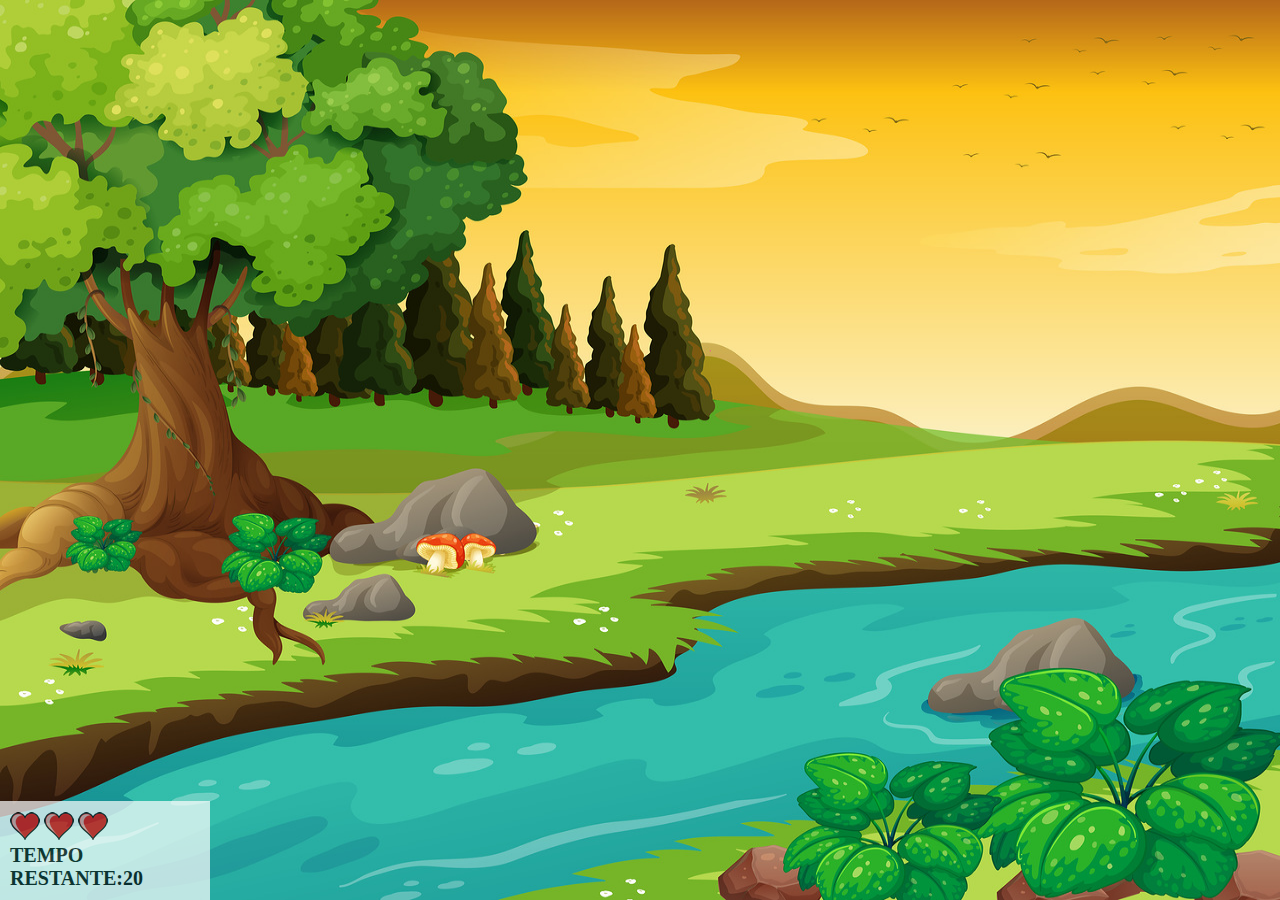
<file: index.html>
<!DOCTYPE html>
<html>
<head>
	<title>Mata Mosquito</title>
	<meta charset="utf-8">
	<link rel="stylesheet" type="text/css" href="style.css">
	<script src="jogo.js"></script>
	
</head>
<body onresize="ajustaTamanhoPalcoJogo()">
	
	<div class="painel">
		<div class="vidas">
			<img id="v1" src="imagens/coracao_cheio.png">
			<img id="v2" src="imagens/coracao_cheio.png">
			<img id="v3" src="imagens/coracao_cheio.png">
		</div>
		<div class="cronometro">TEMPO RESTANTE:<span id="cronometro"></span> </div>

	</div>







	<script>
		document.getElementById('cronometro').innerHTML = tempo

	var criaMosca =	setInterval(function(){
			posicaoRandomica()
		}, criaMosquitoTempo)

	</script>
</body>
</html>
</file>
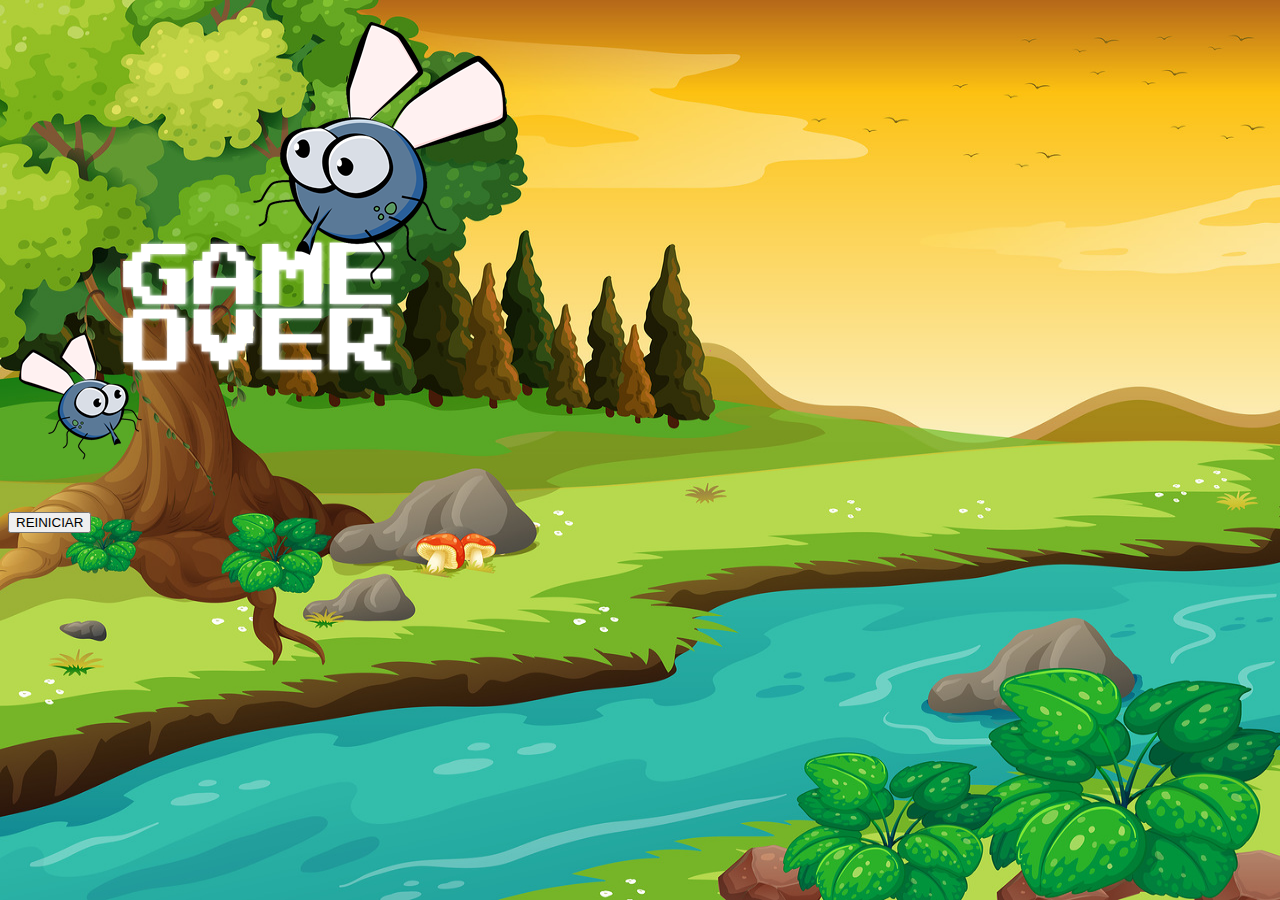
<file: fim_de_jogo.html>
<!DOCTYPE html>
<html>
<head>
	<title>GAME OVER</title>
	<link rel="stylesheet" href="https://cdn.jsdelivr.net/npm/bootstrap@4.6.0/dist/css/bootstrap.min.css" integrity="sha384-B0vP5xmATw1+K9KRQjQERJvTumQW0nPEzvF6L/Z6nronJ3oUOFUFpCjEUQouq2+l" crossorigin="anonymous">

	<link rel="stylesheet" type="text/css" href="style.css">
<body>
	<div class="container">
		
		<div class="row">
			<div class="col">
				<div class="d-flex justify-content-center">
				<img src="imagens/game_over.png">
				</div>
			</div>
		</div>


		<div class="row">
			<div class="col">
				<div class="d-flex justify-content-center">
				
				<button type="button" class="btn btn-dark btn-lg" onclick="window.location.href = 'inicio.html'">REINICIAR</button>
				</div>
			</div>
		</div>


	</div>

</body>
</html>
</file>
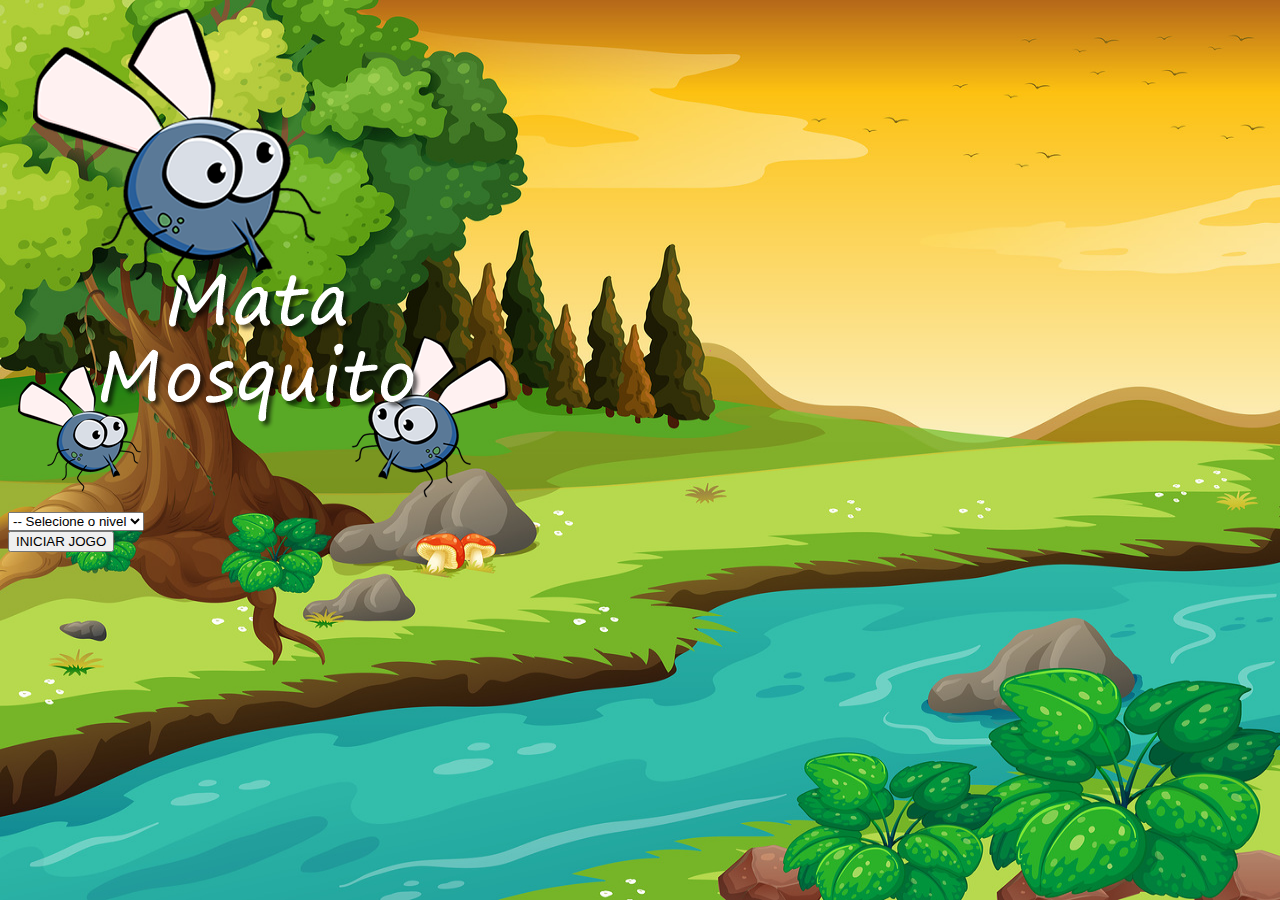
<file: inicio.html>
<!DOCTYPE html>
<html>
<head>
	<meta charset="utf-8">
	<title>GAME OVER</title>
	<link rel="stylesheet" href="https://cdn.jsdelivr.net/npm/bootstrap@4.6.0/dist/css/bootstrap.min.css" integrity="sha384-B0vP5xmATw1+K9KRQjQERJvTumQW0nPEzvF6L/Z6nronJ3oUOFUFpCjEUQouq2+l" crossorigin="anonymous">
	<link rel="stylesheet" type="text/css" href="style.css">

	<script>
		function iniciarJogo(){

		var nivel = document.getElementById('nivel').value
		
		if (nivel === '') {

			alert('Selecione um nivel para iniciar o jogo')
			return false
		}

		window.location.href = "index.html?" + nivel
}
	</script>

<body>
	<div class="container">
		
		<div class="row">
			<div class="col">
				<div class="d-flex justify-content-center">
				<img src="imagens/game.png">
				</div>
			</div>
		</div>

			<div class="row">
				<div class="col">
					<div class="d-flex justify-content-center">
						<div class="mb-2">
						<select class="form-control" id="nivel">
							<option value="">-- Selecione o nivel</option>
							<option value="normal">Normal</option>
							<option value="dificil">Dificil</option>
							<option value="DOOM MODE">DOOM MODE</option>
						
						</select>
						</div>
					</div>
				</div>
			</div>

			<div class="row">
				<div class="col">
				<div class="d-flex justify-content-center">
				<button type="button" class="btn btn-danger btn-lg" onclick="iniciarJogo()">INICIAR JOGO</button>
				</div>
			</div>
		</div>


	</div>

</body>
</html>
</file>
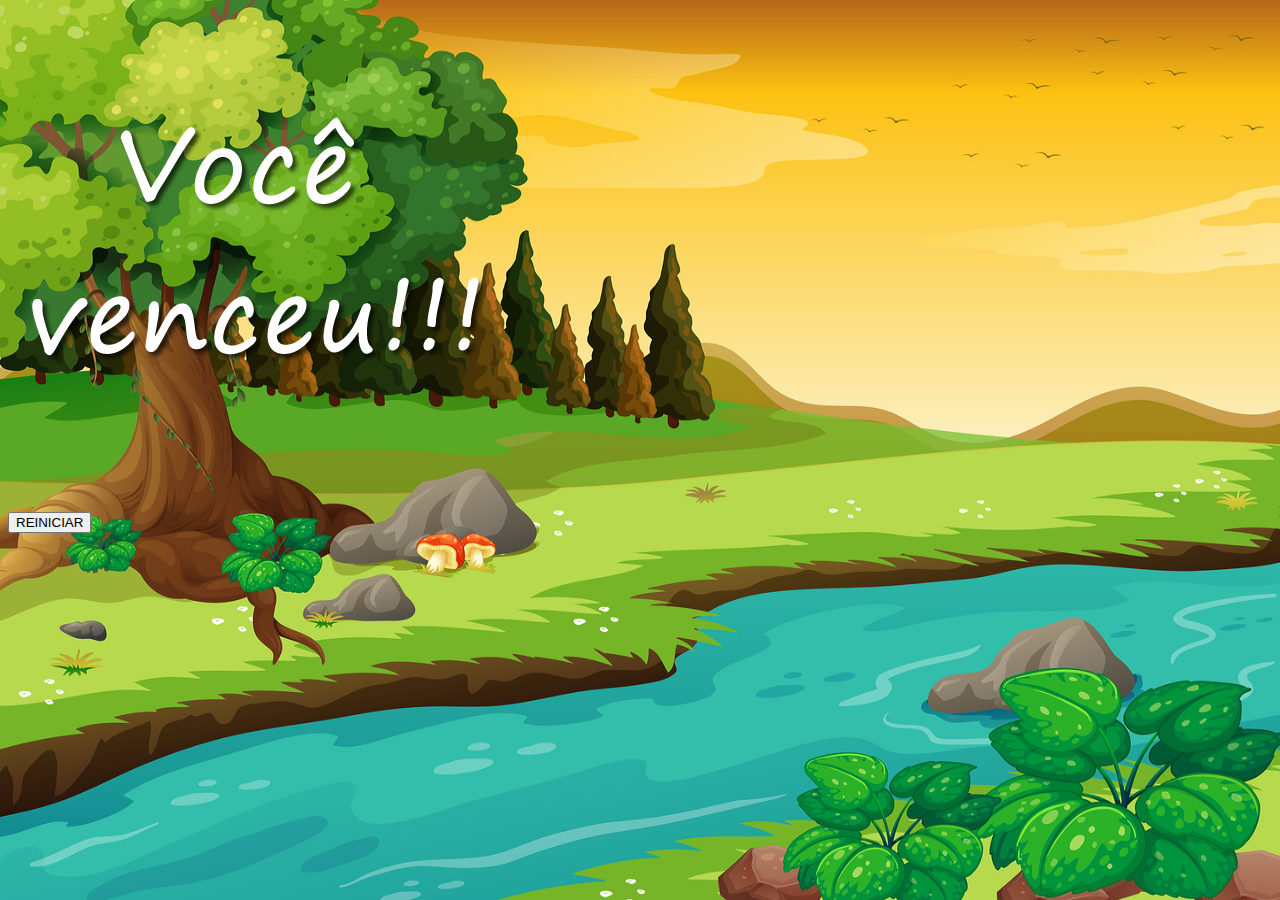
<file: vitoria.html>
<!DOCTYPE html>
<html>
<head>
	<title>GAME OVER</title>
	<link rel="stylesheet" href="https://cdn.jsdelivr.net/npm/bootstrap@4.6.0/dist/css/bootstrap.min.css" integrity="sha384-B0vP5xmATw1+K9KRQjQERJvTumQW0nPEzvF6L/Z6nronJ3oUOFUFpCjEUQouq2+l" crossorigin="anonymous">

	<link rel="stylesheet" type="text/css" href="style.css">
<body>
	<div class="container">
		
		<div class="row">
			<div class="col">
				<div class="d-flex justify-content-center">
				<img src="imagens/vitoria.png">
				</div>
			</div>
		</div>


		<div class="row">
			<div class="col">
				<div class="d-flex justify-content-center">
				
				<button type="button" class="btn btn-dark btn-lg" onclick="window.location.href = 'inicio.html'">REINICIAR</button>
				</div>
			</div>
		</div>


	</div>

</body>
</html>
</file>
<file: style.css>
html{
	cursor:url(imagens/mata_mosca.png) 30 30, auto;

}
body{
	background-image: url(imagens/bg.jpg);
	background-repeat: no-repeat;
	background-size: 100% 100vh;


}



.mosquito1{
	width: 50px;
	height: 50px;

}

.mosquito2{
	width: 70px;
	height: 70px;
	
}

.mosquito3{
	width: 90px;
	height: 90px;
	
}

.ladoA{

	transform:  scaleX(1);
}

.ladoB{

	transform:  scaleX(-1);
}

.painel{
	position: absolute;
	width: 190px;
	padding: 10px;
	left: 0px;
	bottom: 0px;
	border-top:solid 1px #fff;
	background-color: #fff;
	opacity: 0.7;
}

.vidas{
	float: left;
}

.cronometro{
	float: left;
	font-size: 20px;
	font-weight: bold;
}
</file>
